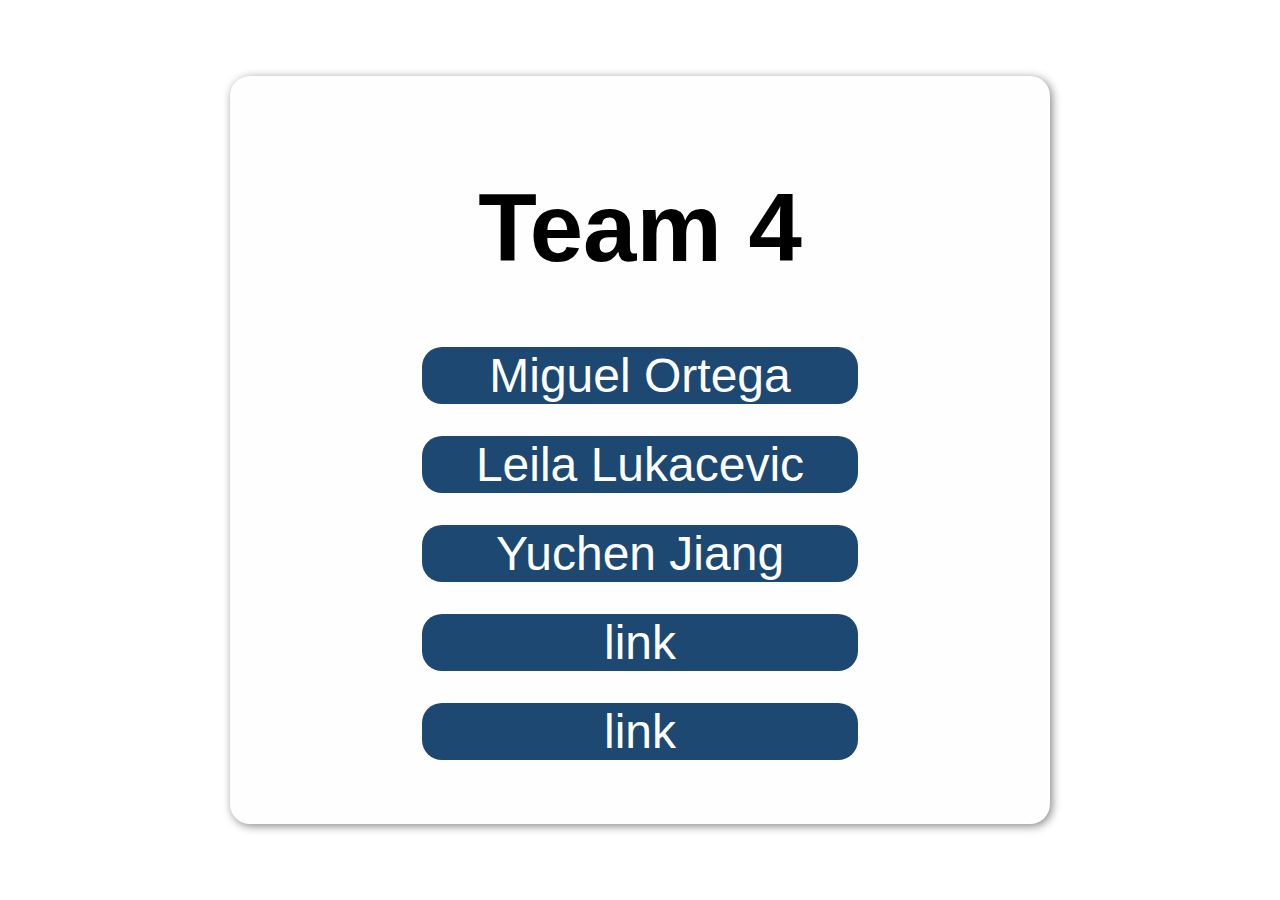
<file: index.html>
<!doctype html>
<html lang="en">
  <head>
    <meta charset="UTF-8" />
    <meta name="viewport" content="width=device-width, initial-scale=1.0" />
    <title>Document</title>

    <style>
        body {
            margin: 0;
            overflow: hidden; /* ensures no scrolling */
            height: 100vh;
            display: flex;
            flex-direction: column;
            justify-content: center;
            align-items: center;
            font-family: 'Segoe UI', Tahoma, Geneva, Verdana, sans-serif
            
        }

        .links {
            display: block;
            text-align: center;
            text-decoration: none;
            margin: 2rem;
            background-color: rgb(28, 72, 113);
            color: white;
            border-radius: 20px;
            padding: 1px 1rem;
            transition: all;
            transition-duration: 0.2s;
        }

        .links:hover {
            transform: scale(1.1);
        }

        section {
            text-align: center;
            font-size: 3rem;
            margin-bottom: 30px 200px;
            background-color: rgb(255, 254, 254);
            border-radius: 20px;
            padding: 2rem 10rem;
            box-shadow: 2px 2px 10px rgba(0, 0, 0, 0.487);
            min-width: 500px;
        }
    </style>
  </head>
  <body>
    <section>
      <h1>Team 4</h1>
      <div class="link-container">
        <a href="/teamHtml_files/Miguel_Ortega.html" class="links" target="_blank">Miguel Ortega</a>
        <a href="/teamHtml_files/Lejla_Lukacevic.html" class="links" target="_blank">Leila Lukacevic</a>
        <a href="/teamHtml_files/Yuchen_Jiang.html" class="links" target="_blank">Yuchen Jiang</a>
        <a href="#" class="links" target="_blank">link</a>
        <a href="#" class="links" target="_blank">link</a>
      </div>
    </section>
  </body>
</html>
</file>
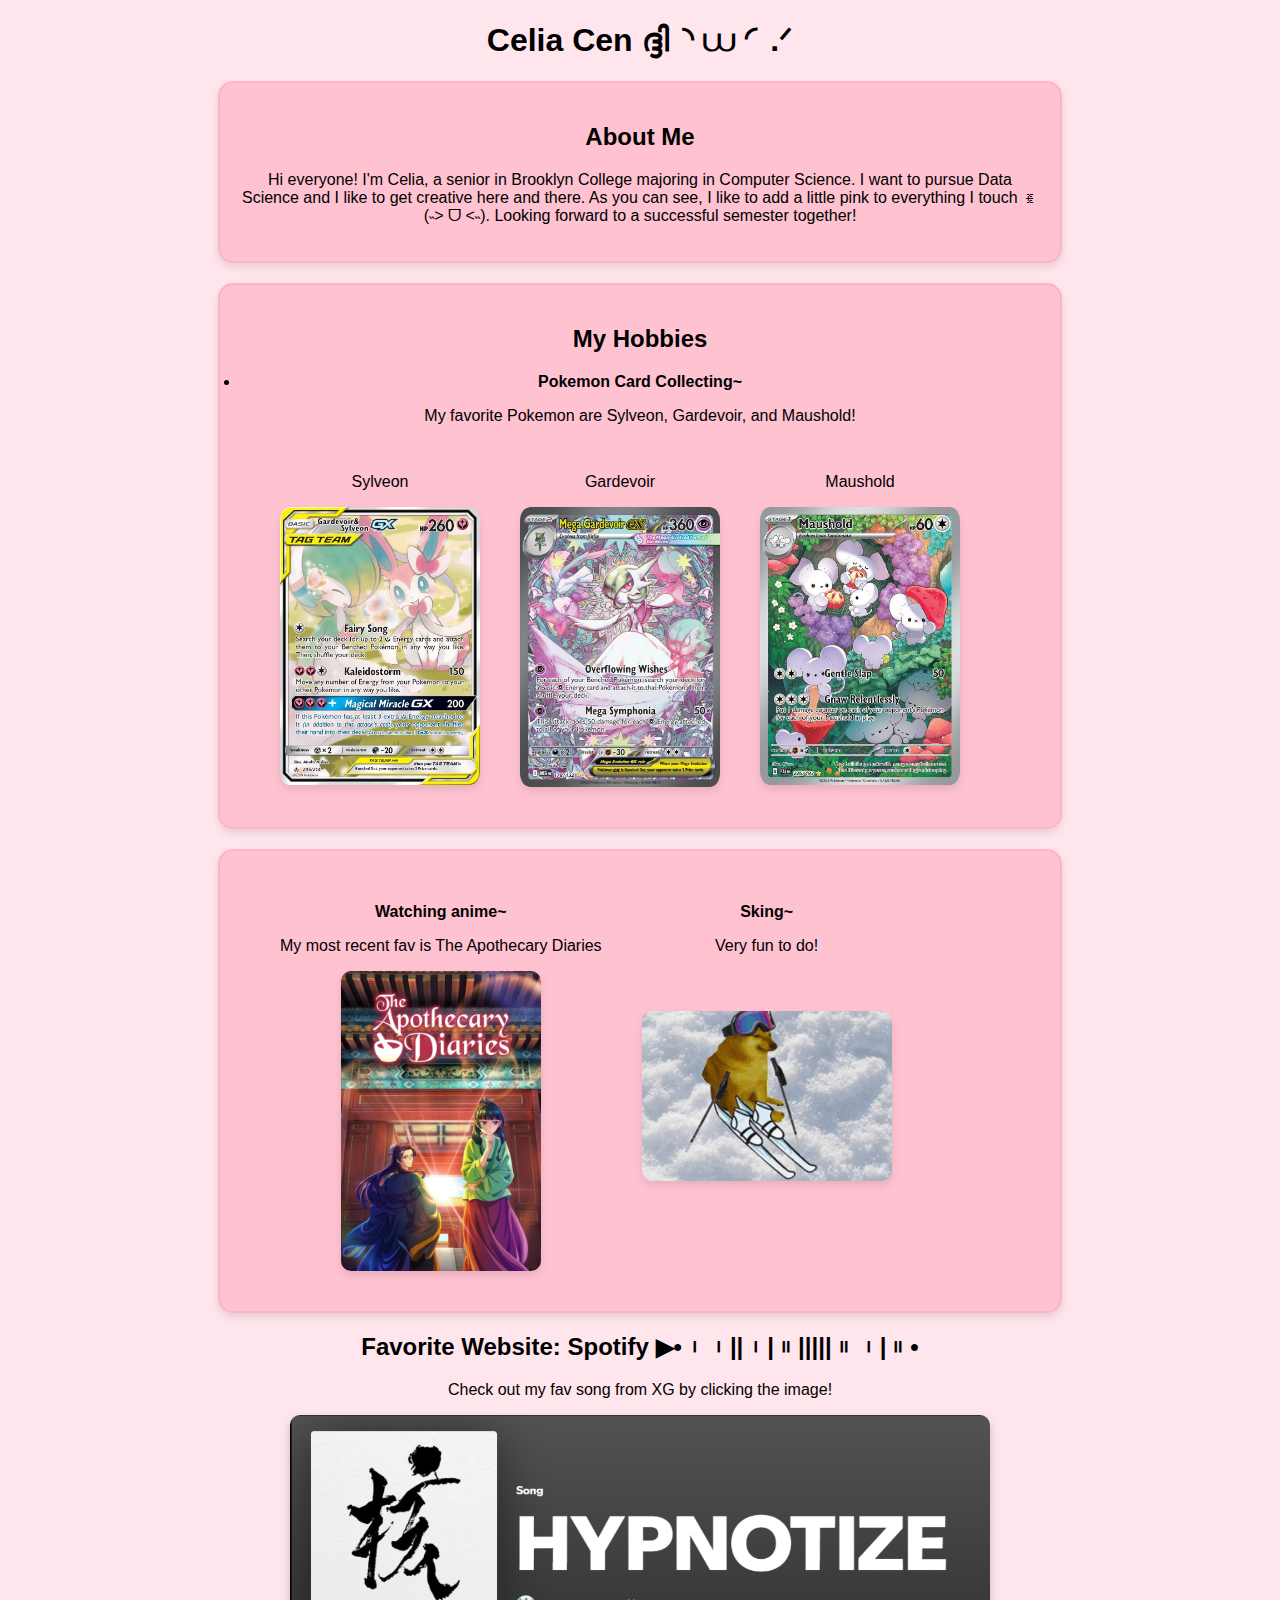
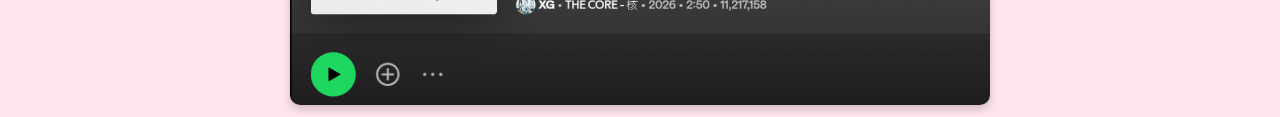
<file: teamHtml_files/Celia_Cen.html>
<!DOCTYPE html>
<html lang="en">
<head>
    <meta charset="UTF-8">
    <meta name="viewport" content="width=device-width, initial-scale=1.0">
    <title>Celia Cen - CISC 3140</title>
    <link rel="icon" href="../img/celia_img/Designer.png">
    <link rel="stylesheet" href="../styles/Celia_Cen.css">
</head>
<body>
    <h1>Celia Cen ദ്ദി◝ ⩊ ◜.ᐟ</h1>
    
        <div class="about-me">
            <h2>About Me</h2>
            <p>Hi everyone! I'm Celia, a senior in Brooklyn College majoring in Computer Science. I want to pursue Data Science and I like to get creative here and there.
            As you can see, I like to add a little pink to everything I touch ꉂ(˵˃ ᗜ ˂˵). Looking forward to a successful semester together!</p>
        </div>    
    
        <div class="cute-container">
        <h2>My Hobbies</h2>
        <li> <p><b>Pokemon Card Collecting~</b></p> 
            <p>My favorite Pokemon are Sylveon, 
            Gardevoir, and Maushold! </p>
            <div id="pokemon">
                <ul> 
                    <p>Sylveon </p>
                    <img src="../img/celia_img/sylveon.jpg" alt="Image of Sylveon Card">
                </ul>
                <ul> 
                    <p>Gardevoir</p>
                    <img src="../img/celia_img/gardevoir.jpg" alt="Image of Gardevoir Card">
                </ul>
                <ul> 
                    <p>Maushold</p>
                    <img src="../img/celia_img/maushold.jpg" alt="Image of Maushold Card">
                </ul>
            </div>
            </div>
        </li>
        
        <div class="cute-container">
            <div class="anime">
                <ul> 
                    <p><b>Watching anime~</b></p>
                    <p>My most recent fav is The Apothecary Diaries</p>
                    <img src="../img/celia_img/apothecary.jpg" alt="Image of The Apothecary Diaries">
                </ul>
                <ul id="ski"> 
                    <p> <b>Sking~</b> </p><p>Very fun to do!</p>
                    <p> </p>
                    <img src="../img/celia_img/ski2.gif" alt="Funny gif of someone Sking">
                </ul>
            </div>
        </div>
    
    
    <h2>Favorite Website: Spotify ▶︎•၊၊||၊|။|||||။၊|။• </h2>
    <div class="spotify">
        <p>Check out my fav song from XG by clicking the image! </p>
        <a href="https://open.spotify.com/track/3fEX9NgOeklq816Fw00uoo?si=a389ff51468d47fd">
            <img src="../img/celia_img/xg.png" alt="Image of XG's song, Hypnotize">
        </a>
    </div> 
</body>
</html>
</file>
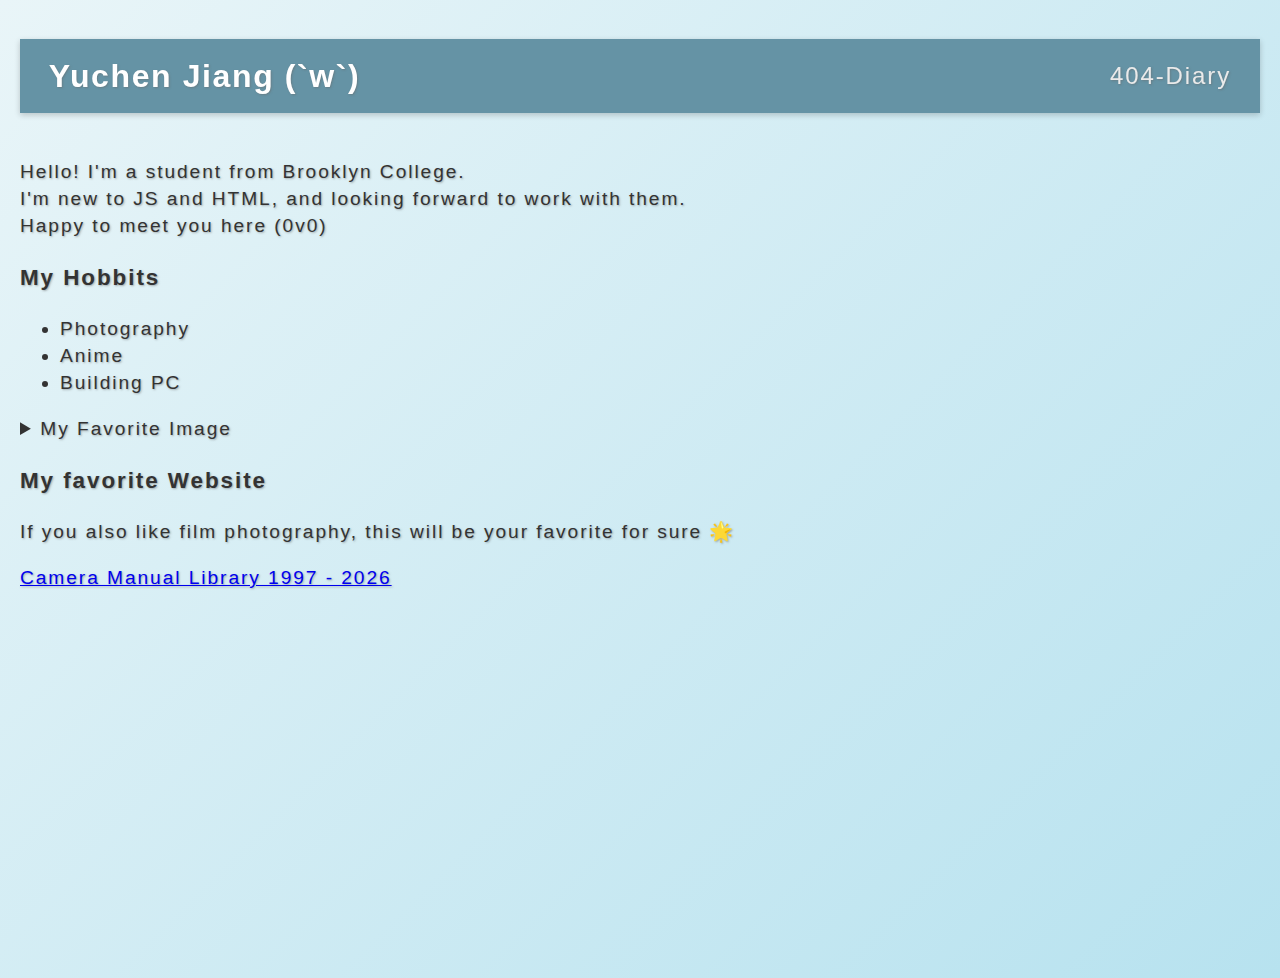
<file: teamHtml_files/Yuchen_Jiang.html>
<!DOCTYPE html>
<html lang="en" xmlns="http://www.w3.org/1999/html">
<head>
  <meta charset="UTF-8">
  <meta name="viewport" content="width=device-width, initial-scale=1.0">
  <meta http-equiv="X-UA-Compatible" content="ie=edge">
  <title>Yuchen Jiang CISC3140</title>
  <link rel="stylesheet" href="../styles/Yuchen_Jiang.css">
</head>
<body>
<header class="navbar">
  <h2 class="nav-brand">Yuchen Jiang (`w`)</h2>
  <nav class="nav-links">
    <a href="404.html">404-Diary</a>
  </nav>
</header>

  <main>
    <section>
      <p>
         <br>Hello! I'm a student from Brooklyn College.
         <br>I'm new to JS and HTML, and looking forward to work with them.
         <br>Happy to meet you here (0v0)
      </p>
    </section>

    <section>
      <h3>My Hobbits</h3>
        <ul>
          <li>Photography</li>
          <li>Anime</li>
          <li>Building PC</li>
        </ul>
    </section>

    <details>
      <summary><b>My Favorite Image</b></summary>
      <img
           src="../img/Yuchen_Jiang_IMG.JPG"
           height="548" width="768"
           alt="One of my favorite images"
      />
    </details>

    <h3>My favorite Website</h3>
    <p>If you also like film photography,
      this will be your favorite for sure &#127775
    </p>
    <a
      href="https://butkus.org/chinon/index.html">
      Camera Manual Library 1997 - 2026
    </a>
  </main>
</body>
</html>
</file>
<file: styles/Celia_Cen.css>
* {
    font-family:'Trebuchet MS', 'Lucida Sans Unicode', 'Lucida Grande', 'Lucida Sans', Arial, sans-serif;
    /* background-color: #ffe5ec; */
    text-align: center;
}
body{
    background-color: #ffe5ec ;
}

.about-me {
    width: 100%;
    max-width: 800px;
    margin: 20px auto; 
    padding: 20px;

    background-color: #ffc2d1; 
    border: 2px solid #ffb3c6; 
    border-radius: 15px; 
    box-shadow: 0 4px 8px rgba(0, 0, 0, 0.1);
}

img {
    width: 200px;
}

#pokemon {
    display: flex;
}

#pokemon div {
    background-color: #f1f1f1;
    margin: 10px;
    padding: 20px;
    font-size: 30px;
}

#pokemon img {
    border-radius: 5%;
    box-shadow: 0 4px 8px rgba(0, 0, 0, 0.1);
}

.anime {
    display: flex;
}

.anime div {
    margin: 10px;
    padding: 20px;
    font-size: 30px;
}

.anime img {
    border-radius: 10px;
    box-shadow: 0 4px 8px rgba(0, 0, 0, 0.1);
}

#ski img {
    margin-top: 40px;
    width: 250px;
}

.cute-container {
    width: 100%;
    max-width: 800px;
    margin: 20px auto; 
    padding: 20px;
    
    background-color: #ffc2d1; 
    border: 2px solid #ffb3c6; 
    border-radius: 15px; 
    box-shadow: 0 4px 8px rgba(0, 0, 0, 0.1);  
  }

.spotify img {
    width: 700px;
    box-shadow: 0 4px 8px rgba(0, 0, 0, 0.195);
    border-radius: 10px;
}
</file>
<file: styles/Yuchen_Jiang.css>
/*! HTML5 Boilerplate v9.0.1 | MIT License | https://html5boilerplate.com/ */

/* main.css 3.0.0 | MIT License | https://github.com/h5bp/main.css#readme */
/*
 * What follows is the result of much research on cross-browser styling.
 * Credit left inline and big thanks to Nicolas Gallagher, Jonathan Neal,
 * Kroc Camen, and the H5BP dev community and team.
 */

/* ==========================================================================
   Base styles: opinionated defaults
   ========================================================================== */

body {
  /* Background color */
  background: linear-gradient(135deg, #e9f5f8, #b7e2ef);

  /* Font styling */
  font-family: 'Trebuchet MS', sans-serif;

  /*Font weight*/
  font-weight: 300;

  /*Font style*/
  font-style: normal;

  /*Font size*/
  font-size: 1.2em;

  /*Font color*/
  color: #333333;

  /*Text decoration*/
  text-shadow: 1px 1px 2px rgba(105, 107, 108, 0.5);

  /* Spacing */
  margin: 1em auto;
  padding: 20px;
  line-height: 1.4;
  letter-spacing: 0.1em;

  /* Layout */
  min-height: 100vh; /* vh = viewport height (100vh = full screen) */
}

html {
  color: #2b2b2e;
  font-size: 16px;
  line-height: 1.4;;
}

/*
 * Remove text-shadow in selection highlight:
 * https://twitter.com/miketaylr/status/12228805301
 *
 * Customize the background color to match your design.
 */

::-moz-selection {
  background: #b3d4fc;
  text-shadow: 1px 1px 2px rgba(105, 107, 108, 0.5);
}

::selection {
  background: #b3d4fc;
  text-shadow: 1px 1px 2px rgba(105, 107, 108, 0.5);
}

/*
 * A better looking default horizontal rule
 */

hr {
  display: block;
  height: 1px;
  border: 0;
  border-top: 1px solid #ccc;
  margin: 1em 0;
  padding: 0;
}

/*
 * Remove the gap between audio, canvas, iframes,
 * images, videos and the bottom of their containers:
 * https://github.com/h5bp/html5-boilerplate/issues/440
 */

audio,
canvas,
iframe,
img,
svg,
video {
  vertical-align: middle;
}

/*
 * Remove default fieldset styles.
 */

fieldset {
  border: 0;
  margin: 0;
  padding: 0;
}

/*
 * Allow only vertical resizing of textareas.
 */

textarea {
  resize: vertical;
}

/* ==========================================================================
   Author's custom styles
   ========================================================================== */

/* Header navigation bar */
header {
  display: flex;
  align-items: center;
  justify-content: space-between;

  background-color: #2b2b2e;
  padding: 0.75em 1.5em;

  color: #ffffff;
}

header h2 {
  margin: 0;
  font-size: 1.5rem;
}

header nav {
  display: flex;
  gap: 1.5em;
}

header nav a {
  color: #eaeaea;
  text-decoration: none;
  font-size: 0.95rem;
}

header nav a:hover {
  color: #b3d4fc;
  border-bottom: 2px solid #b3d4fc;
}

/* =========================
   Navigation Bar
   ========================= */


.navbar {
  position: sticky;
  top: 0;

  display: flex;
  align-items: center;
  justify-content: space-between;

  padding: 0.75em 1.5em;

  background-color: #6593a5;
  color: #fff;

  box-shadow: 0 2px 6px rgba(0, 0, 0, 0.2);
  z-index: 1000;
}

/* Brand / logo */
.nav-brand {
  font-size: 2rem;
  font-weight: 600;
  letter-spacing: 0.05em;
}

/* Nav list */
.nav-Hobbits {
  list-style: none;
  display: flex;
  gap: 1.5em;
  margin: 2em auto;
  padding: 0;
}

/* Links */
.nav-links a {
  color: #eaeaea;
  text-decoration: none;
  font-size: 1.5rem;
  transition: color 0.2s ease, border-bottom 0.2s ease;
}

/* Hover effect */
.nav-links a:hover {
  color: #ffffff;
  border-bottom: 2px solid #b3d4fc;
}

/* Active / current page (optional) */
.nav-links a.active {
  color: #b3d4fc;
}

/* ==========================================================================
   Helper classes
   ========================================================================== */

/*
 * Hide visually and from screen readers
 */

.hidden,
[hidden] {
  display: none !important;
}

/*
 * Hide only visually, but have it available for screen readers:
 * https://snook.ca/archives/html_and_css/hiding-content-for-accessibility
 *
 * 1. For long content, line feeds are not interpreted as spaces and small width
 *    causes content to wrap 1 word per line:
 *    https://medium.com/@jessebeach/beware-smushed-off-screen-accessible-text-5952a4c2cbfe
 */

.visually-hidden {
  border: 0;
  clip: rect(0, 0, 0, 0);
  height: 1px;
  margin: -1px;
  overflow: hidden;
  padding: 0;
  position: absolute;
  white-space: nowrap;
  width: 1px;
  /* 1 */
}

/*
 * Extends the .visually-hidden class to allow the element
 * to be focusable when navigated to via the keyboard:
 * https://www.drupal.org/node/897638
 */

.visually-hidden.focusable:active,
.visually-hidden.focusable:focus {
  clip: auto;
  height: auto;
  margin: 0;
  overflow: visible;
  position: static;
  white-space: inherit;
  width: auto;
}

/*
 * Hide visually and from screen readers, but maintain layout
 */

.invisible {
  visibility: hidden;
}

/*
 * Clearfix: contain floats
 *
 * The use of `table` rather than `block` is only necessary if using
 * `::before` to contain the top-margins of child elements.
 */

.clearfix::before,
.clearfix::after {
  content: "";
  display: table;
}

.clearfix::after {
  clear: both;
}

/* ==========================================================================
   EXAMPLE Media Queries for Responsive Design.
   These examples override the primary ('mobile first') styles.
   Modify as content requires.
   ========================================================================== */

@media only screen and (min-width: 35em) {
  /* Style adjustments for viewports that meet the condition */
}

@media print,
  (-webkit-min-device-pixel-ratio: 1.25),
  (min-resolution: 1.25dppx),
  (min-resolution: 120dpi) {
  /* Style adjustments for high resolution devices */
}

/* ==========================================================================
   Print styles.
   Inlined to avoid the additional HTTP request:
   https://www.phpied.com/delay-loading-your-print-css/
   ========================================================================== */

@media print {
  *,
  *::before,
  *::after {
    background: #fff !important;
    color: #000 !important;
    /* Black prints faster */
    box-shadow: none !important;
    text-shadow: none !important;
  }

  a,
  a:visited {
    text-decoration: underline;
  }

  a[href]::after {
    content: " (" attr(href) ")";
  }

  abbr[title]::after {
    content: " (" attr(title) ")";
  }

  /*
   * Don't show links that are fragment identifiers,
   * or use the `javascript:` pseudo protocol
   */
  a[href^="#"]::after,
  a[href^="javascript:"]::after {
    content: "";
  }

  pre {
    white-space: pre-wrap !important;
  }

  pre,
  blockquote {
    border: 1px solid #999;
    page-break-inside: avoid;
  }

  tr,
  img {
    page-break-inside: avoid;
  }

  p,
  h2,
  h3 {
    orphans: 3;
    widows: 3;
  }

  h2,
  h3 {
    page-break-after: avoid;
  }
}
</file>
